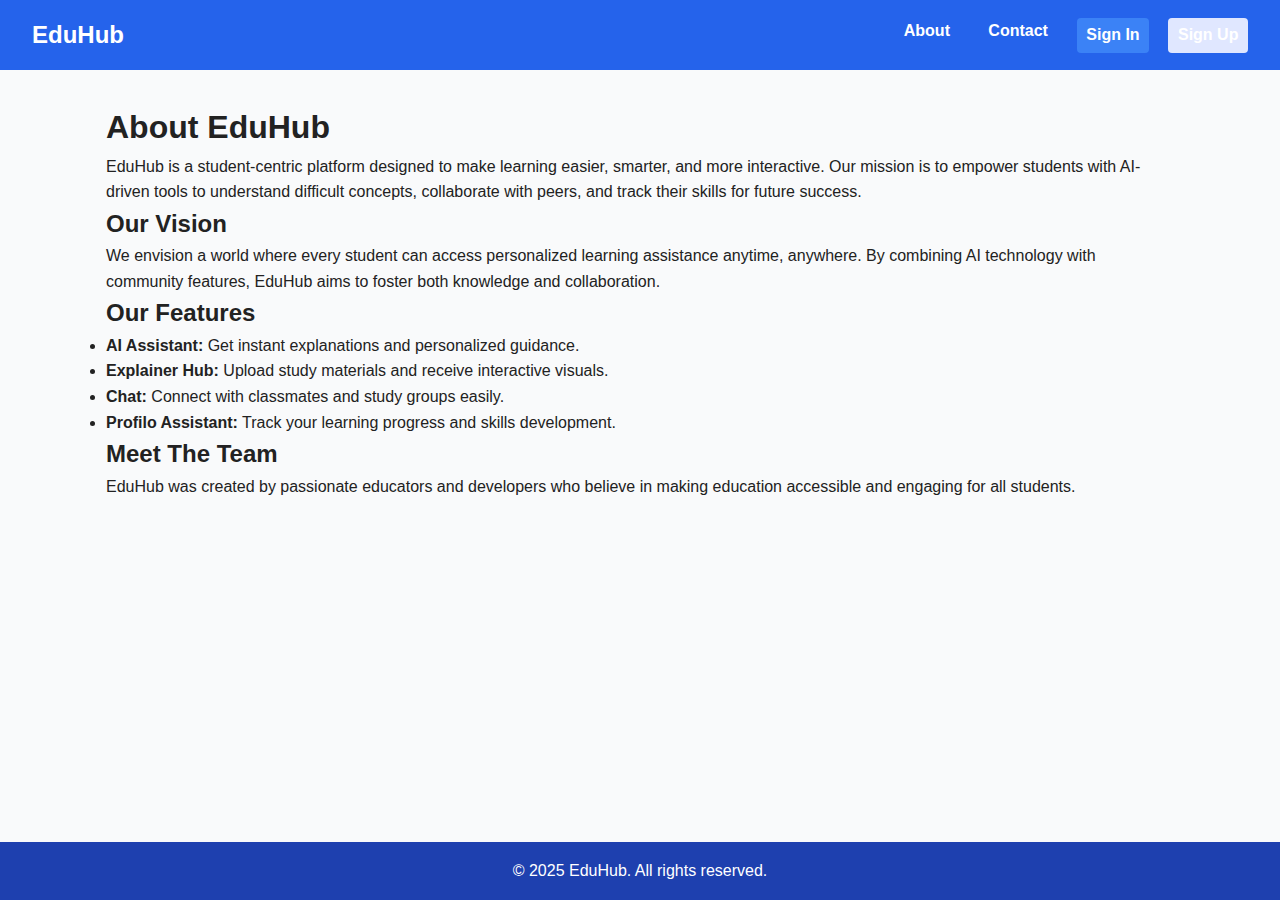
<file: about.html>
<!DOCTYPE html>
<html lang="en">
<head>
  <meta charset="UTF-8" />
  <meta name="viewport" content="width=device-width, initial-scale=1" />
  <title>EduHub - About Us</title>
  <link rel="stylesheet" href="styles.css" />
</head>
<body>
  <nav class="navbar">
    <a href="index.html" class="logo">EduHub</a>
    <button class="nav-toggle" id="nav-toggle" aria-label="Toggle navigation">
      &#9776;
    </button>
    <ul class="nav-links" id="nav-links">
      <li><a href="about.html" class="active">About</a></li>
      <li><a href="contact.html">Contact</a></li>
      <li><a href="signin.html" class="btn btn-primary">Sign In</a></li>
      <li><a href="signup.html" class="btn btn-secondary">Sign Up</a></li>
    </ul>
  </nav>

  <main class="main-content">
    <section class="about-section">
      <h1>About EduHub</h1>
      <p>EduHub is a student-centric platform designed to make learning easier, smarter, and more interactive. Our mission is to empower students with AI-driven tools to understand difficult concepts, collaborate with peers, and track their skills for future success.</p>

      <h2>Our Vision</h2>
      <p>We envision a world where every student can access personalized learning assistance anytime, anywhere. By combining AI technology with community features, EduHub aims to foster both knowledge and collaboration.</p>

      <h2>Our Features</h2>
      <ul>
        <li><strong>AI Assistant:</strong> Get instant explanations and personalized guidance.</li>
        <li><strong>Explainer Hub:</strong> Upload study materials and receive interactive visuals.</li>
        <li><strong>Chat:</strong> Connect with classmates and study groups easily.</li>
        <li><strong>Profilo Assistant:</strong> Track your learning progress and skills development.</li>
      </ul>

      <h2>Meet The Team</h2>
      <p>EduHub was created by passionate educators and developers who believe in making education accessible and engaging for all students.</p>
    </section>
  </main>

  <footer class="footer">
    <p>© 2025 EduHub. All rights reserved.</p>
  </footer>

  <script src="scripts.js"></script>
</body>
</html>
</file>
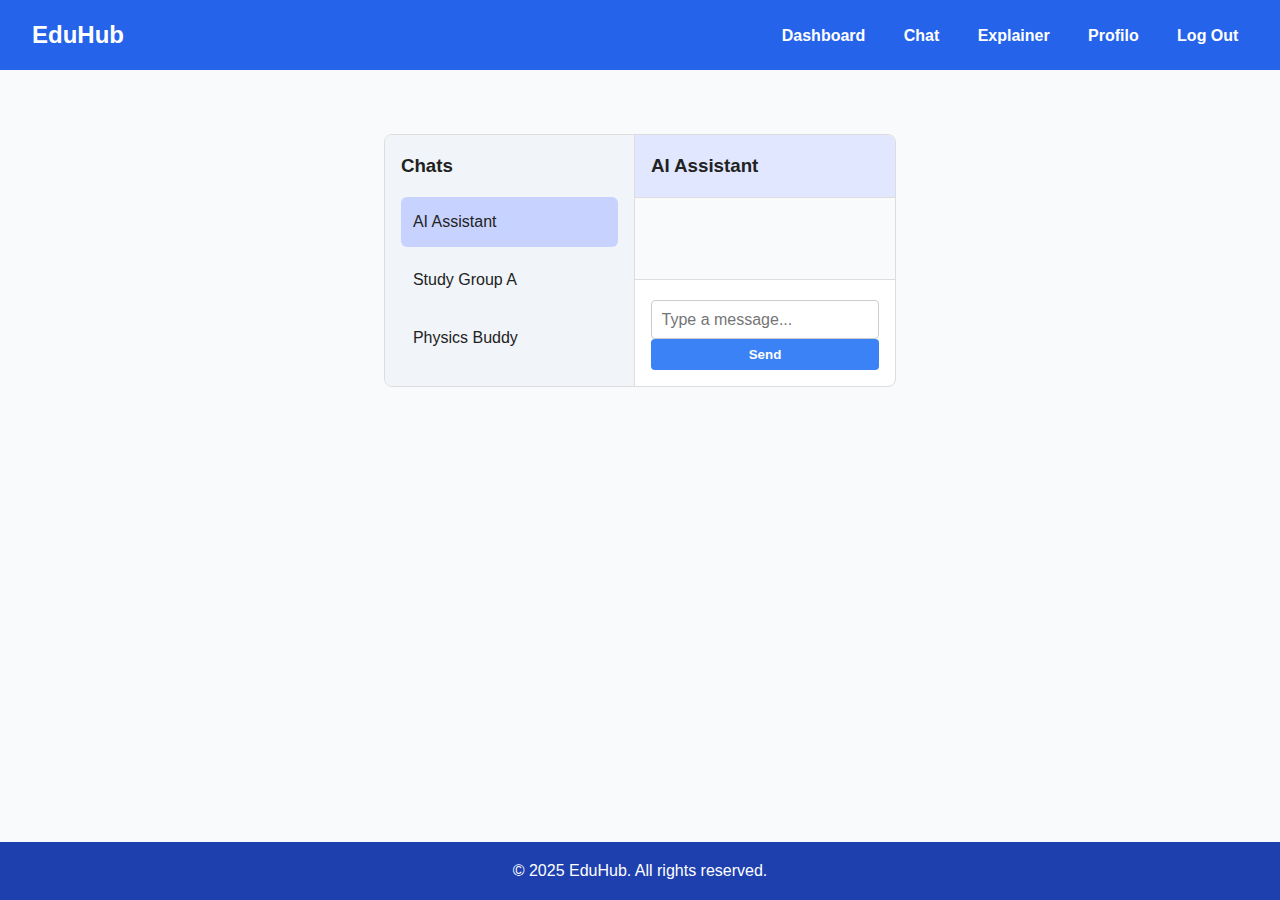
<file: chat.html>
<!DOCTYPE html>
<html lang="en">
<head>
  <meta charset="UTF-8" />
  <meta name="viewport" content="width=device-width, initial-scale=1" />
  <title>EduHub - Student Chat</title>
  <link rel="stylesheet" href="styles.css" />
</head>
<body>
  <nav class="navbar">
    <a href="dashboard.html" class="logo">EduHub</a>
    <ul class="nav-links">
      <li><a href="dashboard.html">Dashboard</a></li>
      <li><a href="chat.html" class="active">Chat</a></li>
      <li><a href="explainer.html">Explainer</a></li>
      <li><a href="profile.html">Profilo</a></li>
      <li><a href="index.html">Log Out</a></li>
    </ul>
  </nav>

  <main class="main-content">
    <section class="chat-section">
      <div class="chat-sidebar">
        <h3>Chats</h3>
        <ul id="chat-users">
          <li class="active">AI Assistant</li>
          <li>Study Group A</li>
          <li>Physics Buddy</li>
        </ul>
      </div>

      <div class="chat-main">
        <div class="chat-header">
          <h3 id="chat-title">AI Assistant</h3>
        </div>

        <div class="chat-messages" id="chat-messages">
          <!-- Chat messages will appear here -->
        </div>

        <form id="chat-form" class="chat-form">
          <input type="text" id="chat-input" placeholder="Type a message..." required />
          <button type="submit" class="btn btn-primary">Send</button>
        </form>
      </div>
    </section>
  </main>

  <footer class="footer">
    <p>© 2025 EduHub. All rights reserved.</p>
  </footer>

  <script src="chat.js"></script>
</body>
</html>
</file>
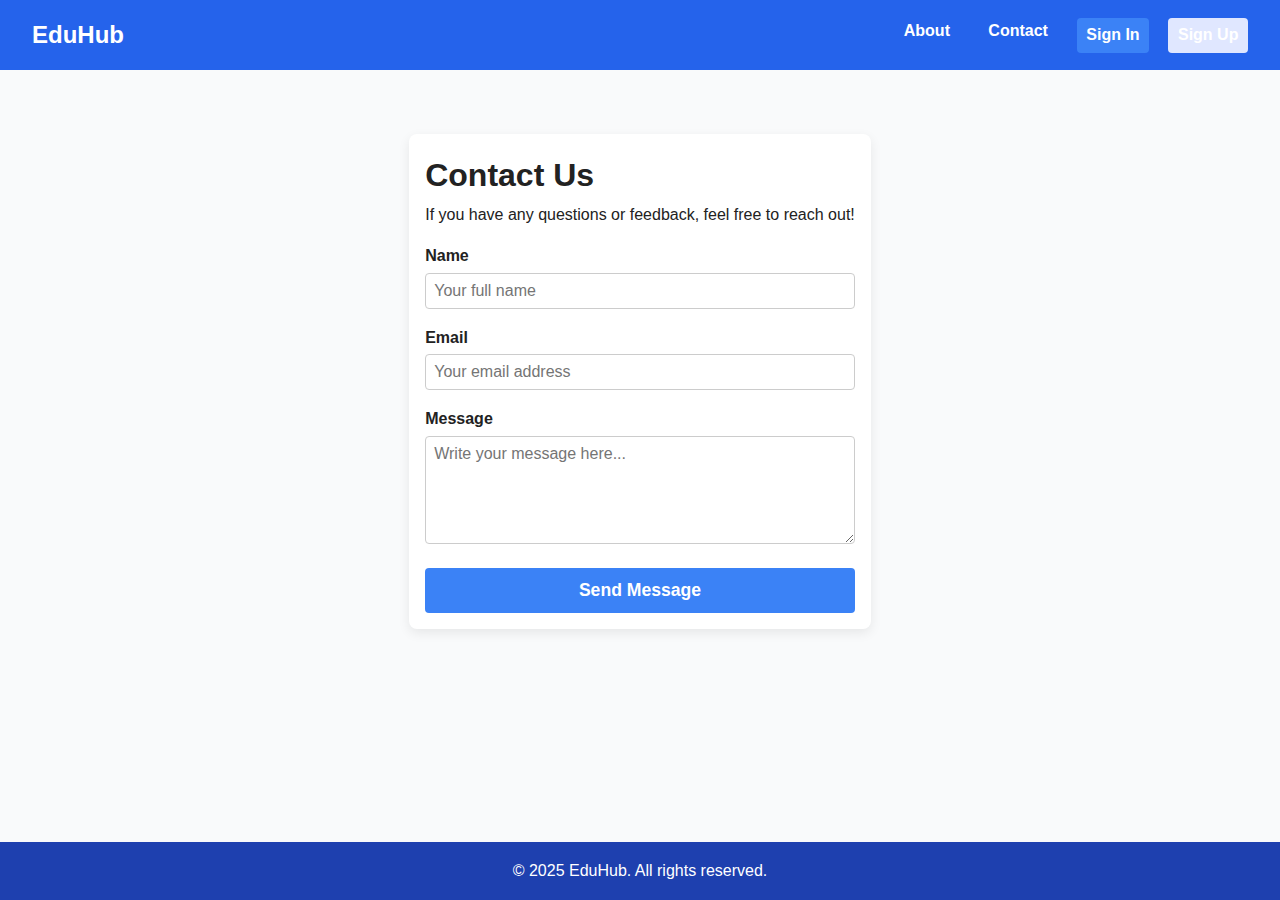
<file: contact.html>
<!DOCTYPE html>
<html lang="en">
<head>
  <meta charset="UTF-8" />
  <meta name="viewport" content="width=device-width, initial-scale=1" />
  <title>EduHub - Contact Us</title>
  <link rel="stylesheet" href="styles.css" />
</head>
<body>
  <nav class="navbar">
    <a href="index.html" class="logo">EduHub</a>
    <button class="nav-toggle" id="nav-toggle" aria-label="Toggle navigation">
      &#9776;
    </button>
    <ul class="nav-links" id="nav-links">
      <li><a href="about.html">About</a></li>
      <li><a href="contact.html" class="active">Contact</a></li>
      <li><a href="signin.html" class="btn btn-primary">Sign In</a></li>
      <li><a href="signup.html" class="btn btn-secondary">Sign Up</a></li>
    </ul>
  </nav>

  <main class="main-content">
    <section class="contact-section">
      <h1>Contact Us</h1>
      <p>If you have any questions or feedback, feel free to reach out!</p>
      <form id="contact-form" action="#" method="POST">
        <label for="name">Name</label>
        <input type="text" id="name" name="name" placeholder="Your full name" required />

        <label for="email">Email</label>
        <input type="email" id="email" name="email" placeholder="Your email address" required />

        <label for="message">Message</label>
        <textarea id="message" name="message" rows="5" placeholder="Write your message here..." required></textarea>

        <button type="submit" class="btn btn-primary">Send Message</button>
      </form>
    </section>
  </main>

  <footer class="footer">
    <p>© 2025 EduHub. All rights reserved.</p>
  </footer>

  <script src="scripts.js"></script>
</body>
</html>
</file>
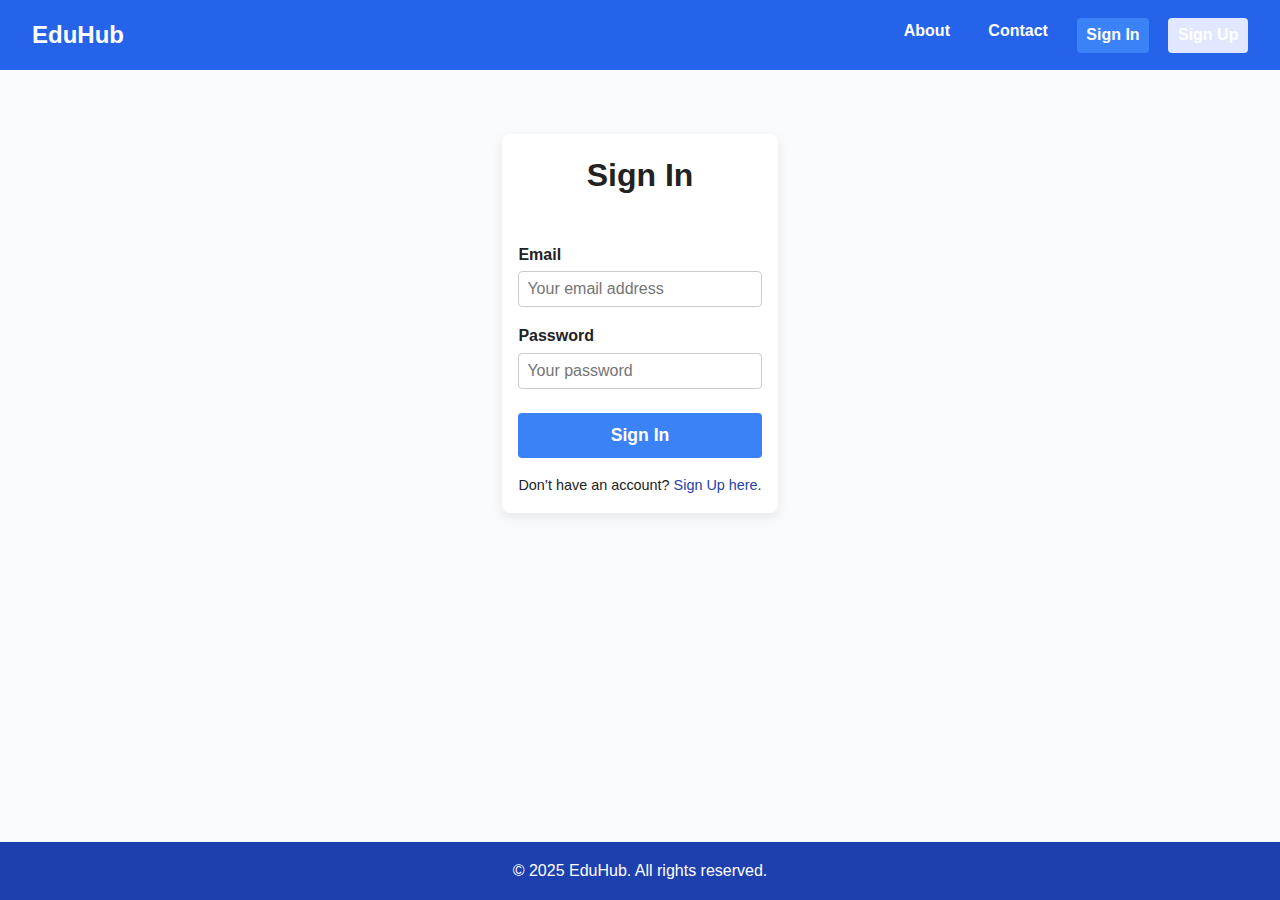
<file: dashboard.html>
<!DOCTYPE html>
<html lang="en">
<head>
  <meta charset="UTF-8" />
  <meta name="viewport" content="width=device-width, initial-scale=1" />
  <title>EduHub - Dashboard</title>
  <link rel="stylesheet" href="styles.css" />
</head>
<body>
  <nav class="navbar">
    <a href="dashboard.html" class="logo">EduHub</a>
    <button class="nav-toggle" id="nav-toggle" aria-label="Toggle navigation">
      &#9776;
    </button>
    <ul class="nav-links" id="nav-links">
      <li><a href="dashboard.html" class="active">Dashboard</a></li>
      <li><a href="chat.html">Chat</a></li>
      <li><a href="explainer.html">Explainer</a></li>
      <li><a href="profile.html">Profilo Assistant</a></li>
      <li><a href="index.html" id="logout">Log Out</a></li>
    </ul>
  </nav>

  <main class="main-content">
    <section class="dashboard-welcome">
      <h1>Welcome, [Student Name]!</h1>
      <p>Here’s a quick overview of your learning progress and upcoming tasks.</p>
    </section>

    <section class="dashboard-cards">
      <div class="card">
        <h2>AI Assistant</h2>
        <p>Need help? Ask your AI assistant anytime.</p>
        <a href="ai-assistant.html" class="btn btn-primary">Go to AI Assistant</a>
      </div>

      <div class="card">
        <h2>Explainer Hub</h2>
        <p>Upload materials and get interactive concept visuals.</p>
        <a href="explainer.html" class="btn btn-primary">Explore Explainer Hub</a>
      </div>

      <div class="card">
        <h2>Chat</h2>
        <p>Chat and collaborate with your study groups.</p>
        <a href="chat.html" class="btn btn-primary">Open Chat</a>
      </div>

      <div class="card">
        <h2>Profilo Assistant</h2>
        <p>Track your skills and achievements for your future.</p>
        <a href="profile.html" class="btn btn-primary">View Profile</a>
      </div>
    </section>
  </main>

  <footer class="footer">
    <p>© 2025 EduHub. All rights reserved.</p>
  </footer>

  <script src="scripts.js"></script>
  <script>
  window.addEventListener("DOMContentLoaded", () => {
    if (localStorage.getItem("loggedIn") !== "true") {
      window.location.href = "signin.html";
    }
  });
 </script>
</body>
</html>
</file>
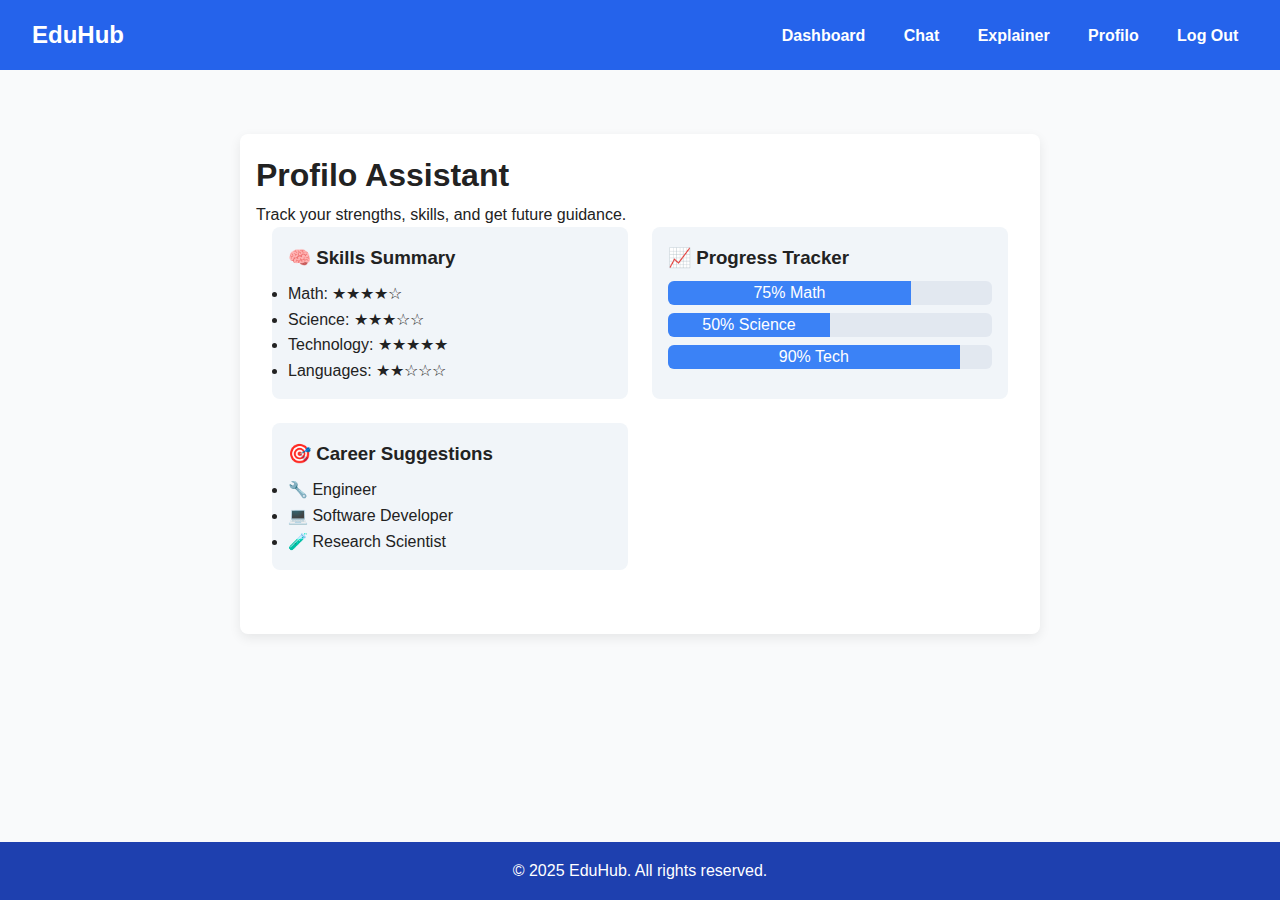
<file: profile.html>
<!DOCTYPE html>
<html lang="en">
<head>
  <meta charset="UTF-8" />
  <meta name="viewport" content="width=device-width, initial-scale=1" />
  <title>EduHub - Profilo Assistant</title>
  <link rel="stylesheet" href="styles.css" />
</head>
<body>
  <nav class="navbar">
    <a href="dashboard.html" class="logo">EduHub</a>
    <ul class="nav-links">
      <li><a href="dashboard.html">Dashboard</a></li>
      <li><a href="chat.html">Chat</a></li>
      <li><a href="explainer.html">Explainer</a></li>
      <li><a href="profile.html" class="active">Profilo</a></li>
      <li><a href="index.html">Log Out</a></li>
    </ul>
  </nav>

  <main class="main-content">
    <section class="profile-section">
      <h1>Profilo Assistant</h1>
      <p>Track your strengths, skills, and get future guidance.</p>

      <div class="profile-cards">
        <div class="profile-card">
          <h3>🧠 Skills Summary</h3>
          <ul id="skills-list">
            <li>Math: ★★★★☆</li>
            <li>Science: ★★★☆☆</li>
            <li>Technology: ★★★★★</li>
            <li>Languages: ★★☆☆☆</li>
          </ul>
        </div>

        <div class="profile-card">
          <h3>📈 Progress Tracker</h3>
          <div class="progress-bar"><span style="width: 75%">75% Math</span></div>
          <div class="progress-bar"><span style="width: 50%">50% Science</span></div>
          <div class="progress-bar"><span style="width: 90%">90% Tech</span></div>
        </div>

        <div class="profile-card">
          <h3>🎯 Career Suggestions</h3>
          <ul>
            <li>🔧 Engineer</li>
            <li>💻 Software Developer</li>
            <li>🧪 Research Scientist</li>
          </ul>
        </div>
      </div>
    </section>
  </main>

  <footer class="footer">
    <p>© 2025 EduHub. All rights reserved.</p>
  </footer>

  <script src="profile.js"></script>
</body>
</html>
</file>
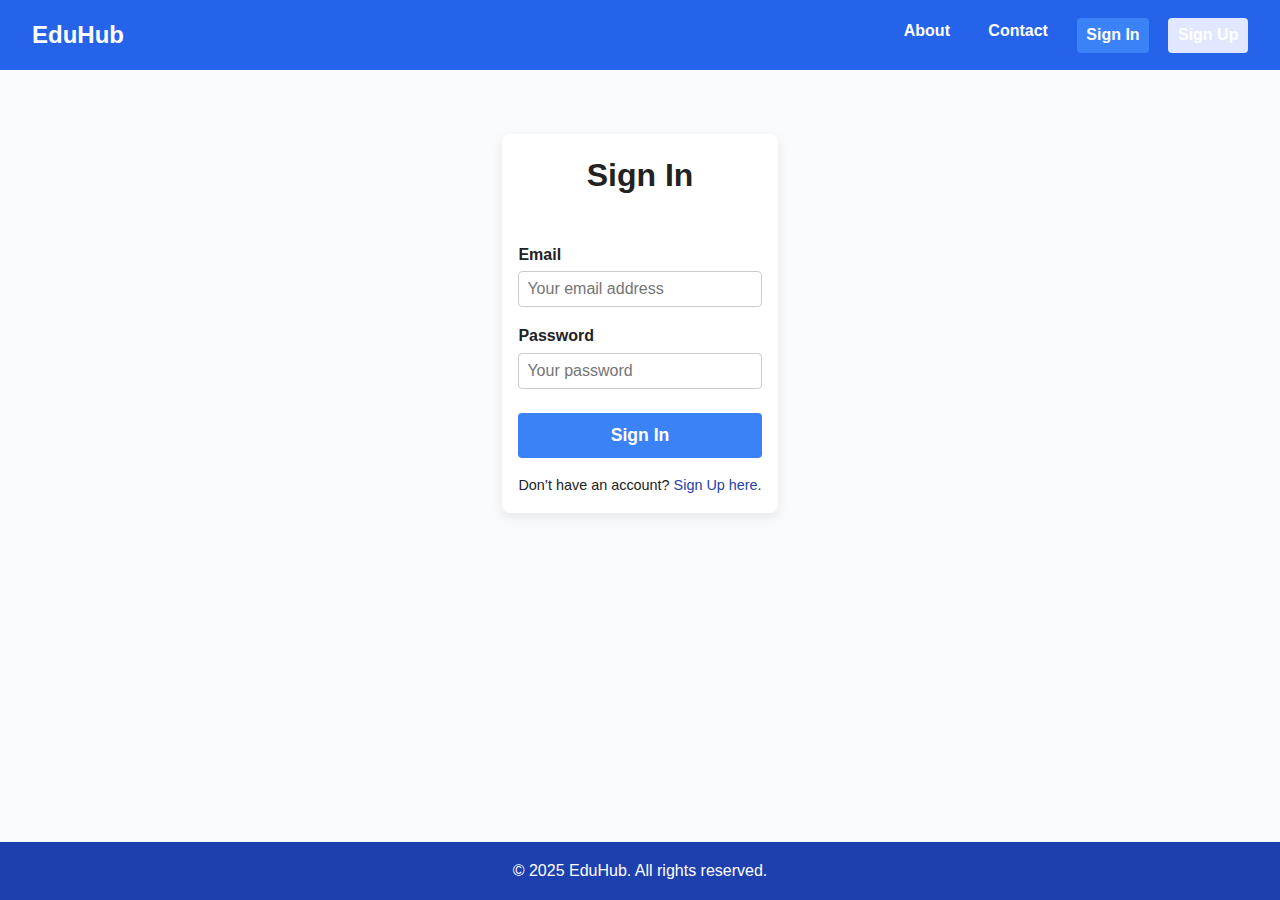
<file: signin.html>
<!DOCTYPE html>
<html lang="en">
<head>
  <meta charset="UTF-8" />
  <meta name="viewport" content="width=device-width, initial-scale=1" />
  <title>EduHub - Sign In</title>
  <link rel="stylesheet" href="styles.css" />
</head>
<body>
  <nav class="navbar">
    <a href="index.html" class="logo">EduHub</a>
    <button class="nav-toggle" id="nav-toggle" aria-label="Toggle navigation">
      &#9776;
    </button>
    <ul class="nav-links" id="nav-links">
      <li><a href="about.html">About</a></li>
      <li><a href="contact.html">Contact</a></li>
      <li><a href="signin.html" class="active btn btn-primary">Sign In</a></li>
      <li><a href="signup.html" class="btn btn-secondary">Sign Up</a></li>
    </ul>
  </nav>

  <main class="main-content">
    <section class="auth-section">
      <h1>Sign In</h1>
      <form id="signin-form" action="#" method="POST">
        <label for="email">Email</label>
        <input type="email" id="email" name="email" placeholder="Your email address" required />

        <label for="password">Password</label>
        <input type="password" id="password" name="password" placeholder="Your password" required />

        <button type="submit" class="btn btn-primary">Sign In</button>
      </form>
      <p class="switch-auth">
        Don’t have an account? <a href="signup.html">Sign Up here</a>.
      </p>
    </section>
  </main>

  <footer class="footer">
    <p>© 2025 EduHub. All rights reserved.</p>
  </footer>

  <script src="scripts.js"></script>
</body>
</html>
</file>
<file: styles.css>
/* ======================
   RESET & BASE STYLES
====================== */
* {
  box-sizing: border-box;
  margin: 0;
  padding: 0;
}

body {
  display: flex;
  flex-direction: column;
  min-height: 100vh;
  font-family: 'Segoe UI', Tahoma, Geneva, Verdana, sans-serif;
  line-height: 1.6;
  background-color: #f9fafb;
  color: #222;
}

main.main-content {
  flex-grow: 1;
  max-width: 1100px;
  margin: 2rem auto;
  padding: 0 1rem;
}

/* ======================
   NAVIGATION
====================== */
.navbar {
  display: flex;
  align-items: center;
  justify-content: space-between;
  background-color: #2563eb;
  padding: 1rem 2rem;
  color: white;
  position: sticky;
  top: 0;
  z-index: 10;
}

.logo {
  font-size: 1.5rem;
  font-weight: 700;
  text-decoration: none;
  color: white;
}

.nav-links {
  list-style: none;
  display: flex;
  gap: 1.2rem;
}

.nav-links li a {
  color: white;
  text-decoration: none;
  font-weight: 600;
  padding: 0.3rem 0.6rem;
  border-radius: 4px;
  transition: background-color 0.2s ease;
}

.nav-links li a:hover {
  background-color: #1e40af;
}

.nav-toggle {
  display: none;
  background: none;
  border: none;
  font-size: 2rem;
  color: white;
  cursor: pointer;
}

/* ======================
   BUTTONS
====================== */
.btn {
  cursor: pointer;
  border: none;
  border-radius: 4px;
  padding: 0.5rem 1rem;
  font-weight: 600;
  transition: background-color 0.3s ease;
  text-decoration: none;
  display: inline-block;
}

.btn-primary,
#explain-btn {
  background-color: #3b82f6;
  color: white;
}

.btn-primary:hover,
#explain-btn:hover {
  background-color: #2563eb;
}

.btn-secondary {
  background-color: #e0e7ff;
  color: #2563eb;
}

.btn-secondary:hover {
  background-color: #c7d2fe;
}

.btn-large {
  font-size: 1.25rem;
  padding: 1rem 2rem;
  margin-top: 1rem;
}

/* ======================
   HERO / WELCOME
====================== */
.welcome-main,
.dashboard-welcome {
  max-width: 1100px;
  margin: 2rem auto;
  padding: 0 1rem;
  text-align: center;
}

.hero h1 {
  font-size: 2.75rem;
  margin-bottom: 0.5rem;
  color: #1e3a8a;
}

.hero p {
  font-size: 1.2rem;
  margin-bottom: 1rem;
  color: #4b5563;
}

/* ======================
   FEATURES
====================== */
.features h2 {
  text-align: center;
  font-size: 2rem;
  margin-bottom: 2rem;
  color: #1e40af;
}

.feature-cards,
.dashboard-cards,
.profile-cards {
  display: grid;
  grid-template-columns: repeat(auto-fit, minmax(240px, 1fr));
  gap: 1.5rem;
  max-width: 1000px;
  margin: auto;
  padding: 0 1rem 3rem;
}

.card {
  background-color: #f9f9f9;
  border-radius: 12px;
  box-shadow: 0 4px 10px rgba(0, 0, 0, 0.08);
  padding: 1.5rem;
  text-align: center;
  transition: transform 0.2s ease;
}

.card:hover {
  transform: translateY(-5px);
}

.card h2,
.card h3 {
  margin-bottom: 0.5rem;
  color: #1d4ed8;
}

.card p {
  font-size: 0.95rem;
  color: #374151;
  margin-bottom: 1rem;
}

/* ======================
   FOOTER
====================== */
.footer {
  text-align: center;
  padding: 1rem;
  background-color: #1e40af;
  color: white;
}

/* ======================
   AUTH FORMS
====================== */
.auth-section,
.contact-section,
.ai-assistant,
.explainer-hub,
.profile-section {
  max-width: 800px;
  margin: 2rem auto;
  padding: 1rem;
  background: white;
  border-radius: 8px;
  box-shadow: 0 4px 12px rgba(0, 0, 0, 0.08);
}

.auth-section {
  max-width: 400px;
}

.auth-section h1 {
  text-align: center;
  margin-bottom: 1.5rem;
}

form {
  display: flex;
  flex-direction: column;
}

label {
  margin-top: 1rem;
  font-weight: 600;
}

input,
textarea {
  margin-top: 0.25rem;
  padding: 0.5rem;
  border: 1px solid #ccc;
  border-radius: 4px;
  font-size: 1rem;
  font-family: inherit;
}

textarea {
  resize: vertical;
  min-height: 100px;
}

.auth-section button,
.contact-section button {
  margin-top: 1.5rem;
  padding: 0.75rem;
  font-size: 1.1rem;
  cursor: pointer;
}

.switch-auth {
  text-align: center;
  margin-top: 1rem;
  font-size: 0.9rem;
}

.switch-auth a {
  color: #1e40af;
  text-decoration: none;
}

.switch-auth a:hover {
  text-decoration: underline;
}

/* ======================
   DASHBOARD & CHAT
====================== */
.dashboard-container {
  padding: 2rem;
  max-width: 1200px;
  margin: auto;
}

.dashboard-grid {
  display: grid;
  grid-template-columns: repeat(auto-fit, minmax(260px, 1fr));
  gap: 1.5rem;
}

.chat-section {
  display: flex;
  max-width: 1200px;
  margin: 2rem auto;
  background: white;
  border: 1px solid #ddd;
  border-radius: 8px;
  overflow: hidden;
}

.chat-sidebar {
  width: 250px;
  background: #f1f5f9;
  border-right: 1px solid #ddd;
  padding: 1rem;
}

.chat-sidebar h3 {
  margin-bottom: 1rem;
}

#chat-users {
  list-style: none;
  padding: 0;
}

#chat-users li {
  padding: 0.75rem;
  margin-bottom: 0.5rem;
  cursor: pointer;
  border-radius: 6px;
}

#chat-users li.active,
#chat-users li:hover {
  background-color: #c7d2fe;
}

.chat-main {
  flex: 1;
  display: flex;
  flex-direction: column;
}

.chat-header {
  background: #e0e7ff;
  padding: 1rem;
  border-bottom: 1px solid #ddd;
}

.chat-messages {
  flex: 1;
  padding: 1rem;
  overflow-y: auto;
  background: #f9fafb;
}

.chat-form {
  display: flex;
  padding: 1rem;
  border-top: 1px solid #ddd;
}

#chat-input,
#user-input {
  flex: 1;
  padding: 0.6rem;
  font-size: 1rem;
  border: 1px solid #ccc;
  border-radius: 4px;
}

.chat-window {
  height: 300px;
  overflow-y: auto;
  padding: 1rem;
  border: 1px solid #ccc;
  background: #f9f9f9;
  margin-bottom: 1rem;
  border-radius: 6px;
}

.chat-message {
  margin-bottom: 0.75rem;
}

.chat-message.user {
  text-align: right;
  color: #1e40af;
}

.chat-message.ai {
  text-align: left;
  color: #333;
}

/* ======================
   PROFILE & PROGRESS
====================== */
.profile-card {
  background: #f1f5f9;
  border-radius: 8px;
  padding: 1rem;
}

.profile-card h3 {
  margin-bottom: 0.5rem;
}

.progress-bar {
  background: #e2e8f0;
  border-radius: 6px;
  height: 24px;
  margin-bottom: 0.5rem;
  overflow: hidden;
}

.progress-bar span {
  display: block;
  height: 100%;
  background: #3b82f6;
  color: white;
  text-align: center;
  line-height: 24px;
}

/* ======================
   RESPONSIVE STYLES
====================== */
@media (max-width: 768px) {
  .nav-links {
    display: none;
    flex-direction: column;
    background-color: #2563eb;
    position: absolute;
    top: 60px;
    right: 0;
    width: 180px;
    border-radius: 0 0 0 8px;
    padding: 1rem;
  }

  .nav-links.active {
    display: flex;
  }

  .nav-toggle {
    display: block;
  }

  .dashboard-container,
  .card {
    padding: 1rem;
  }
}

@media (max-width: 600px) {
  .dashboard-container {
    padding: 1rem;
  }

  .card {
    padding: 1rem;
  }
}
</file>
